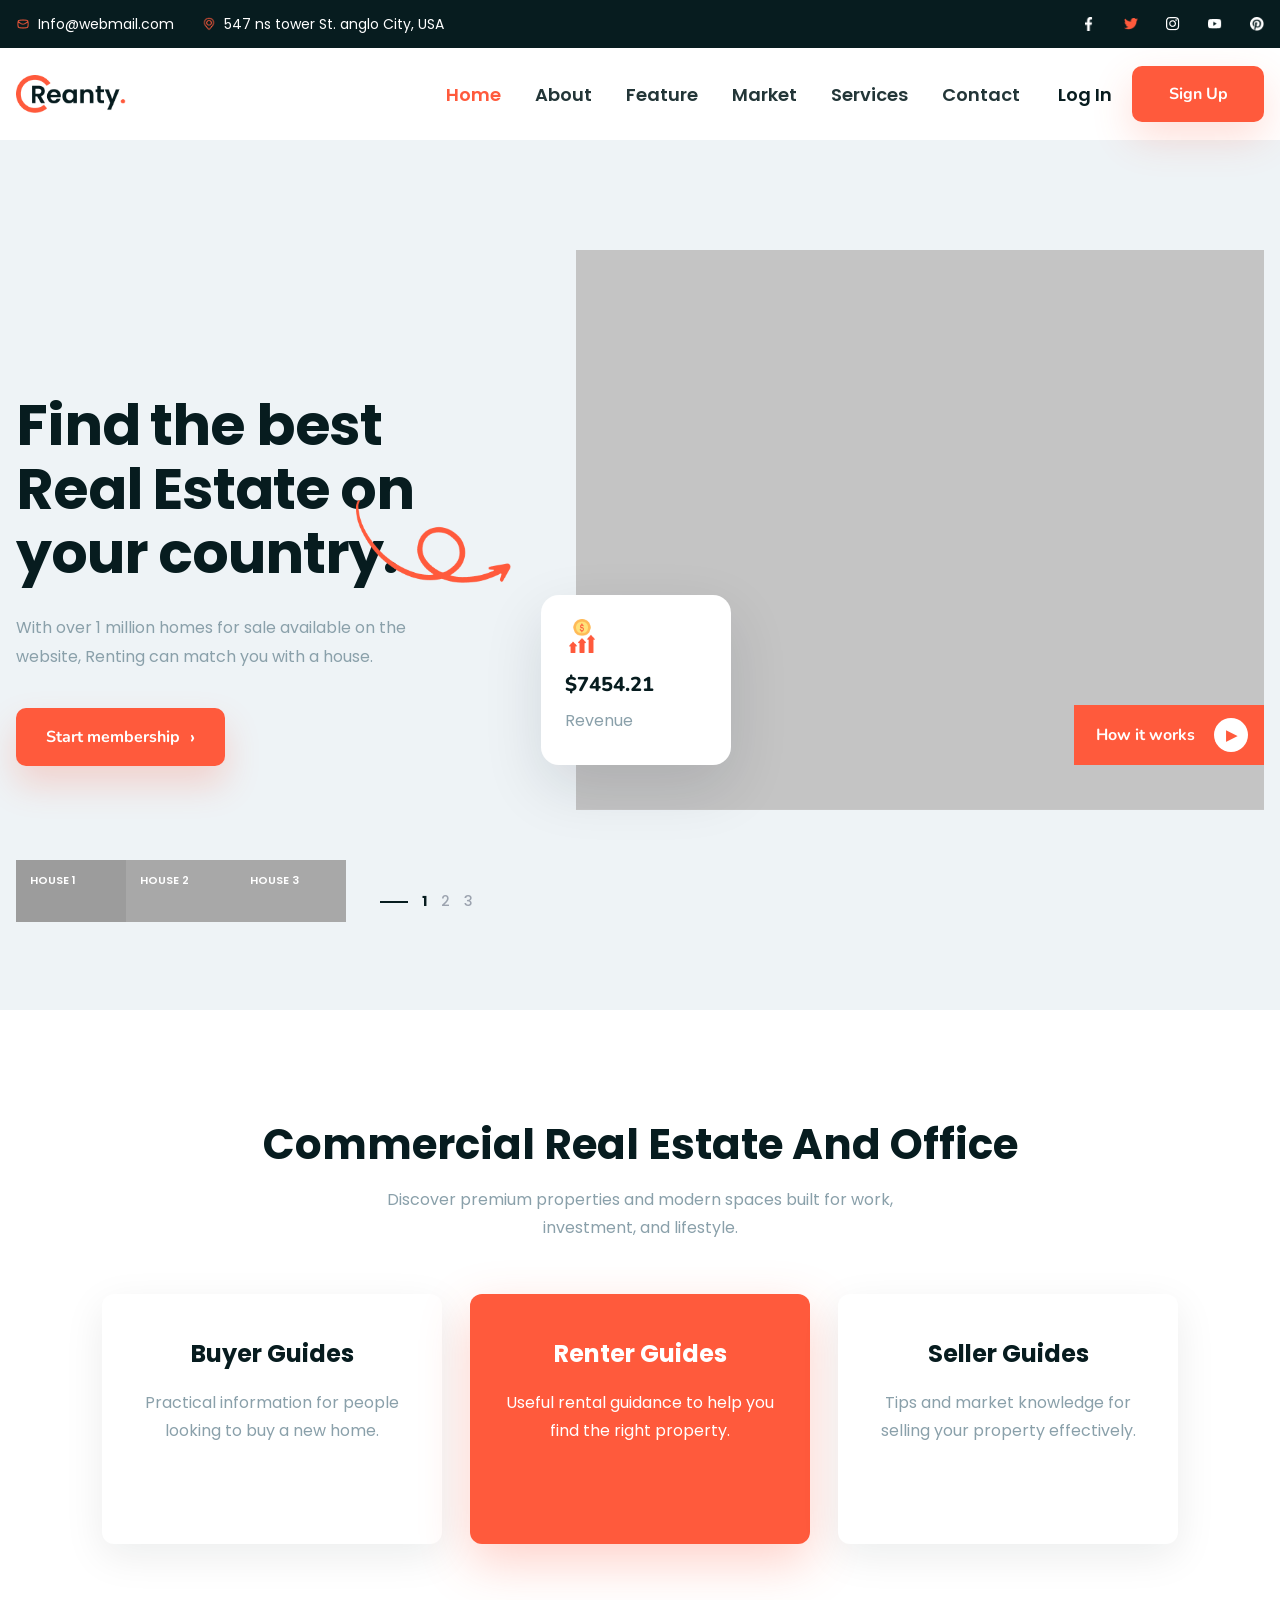
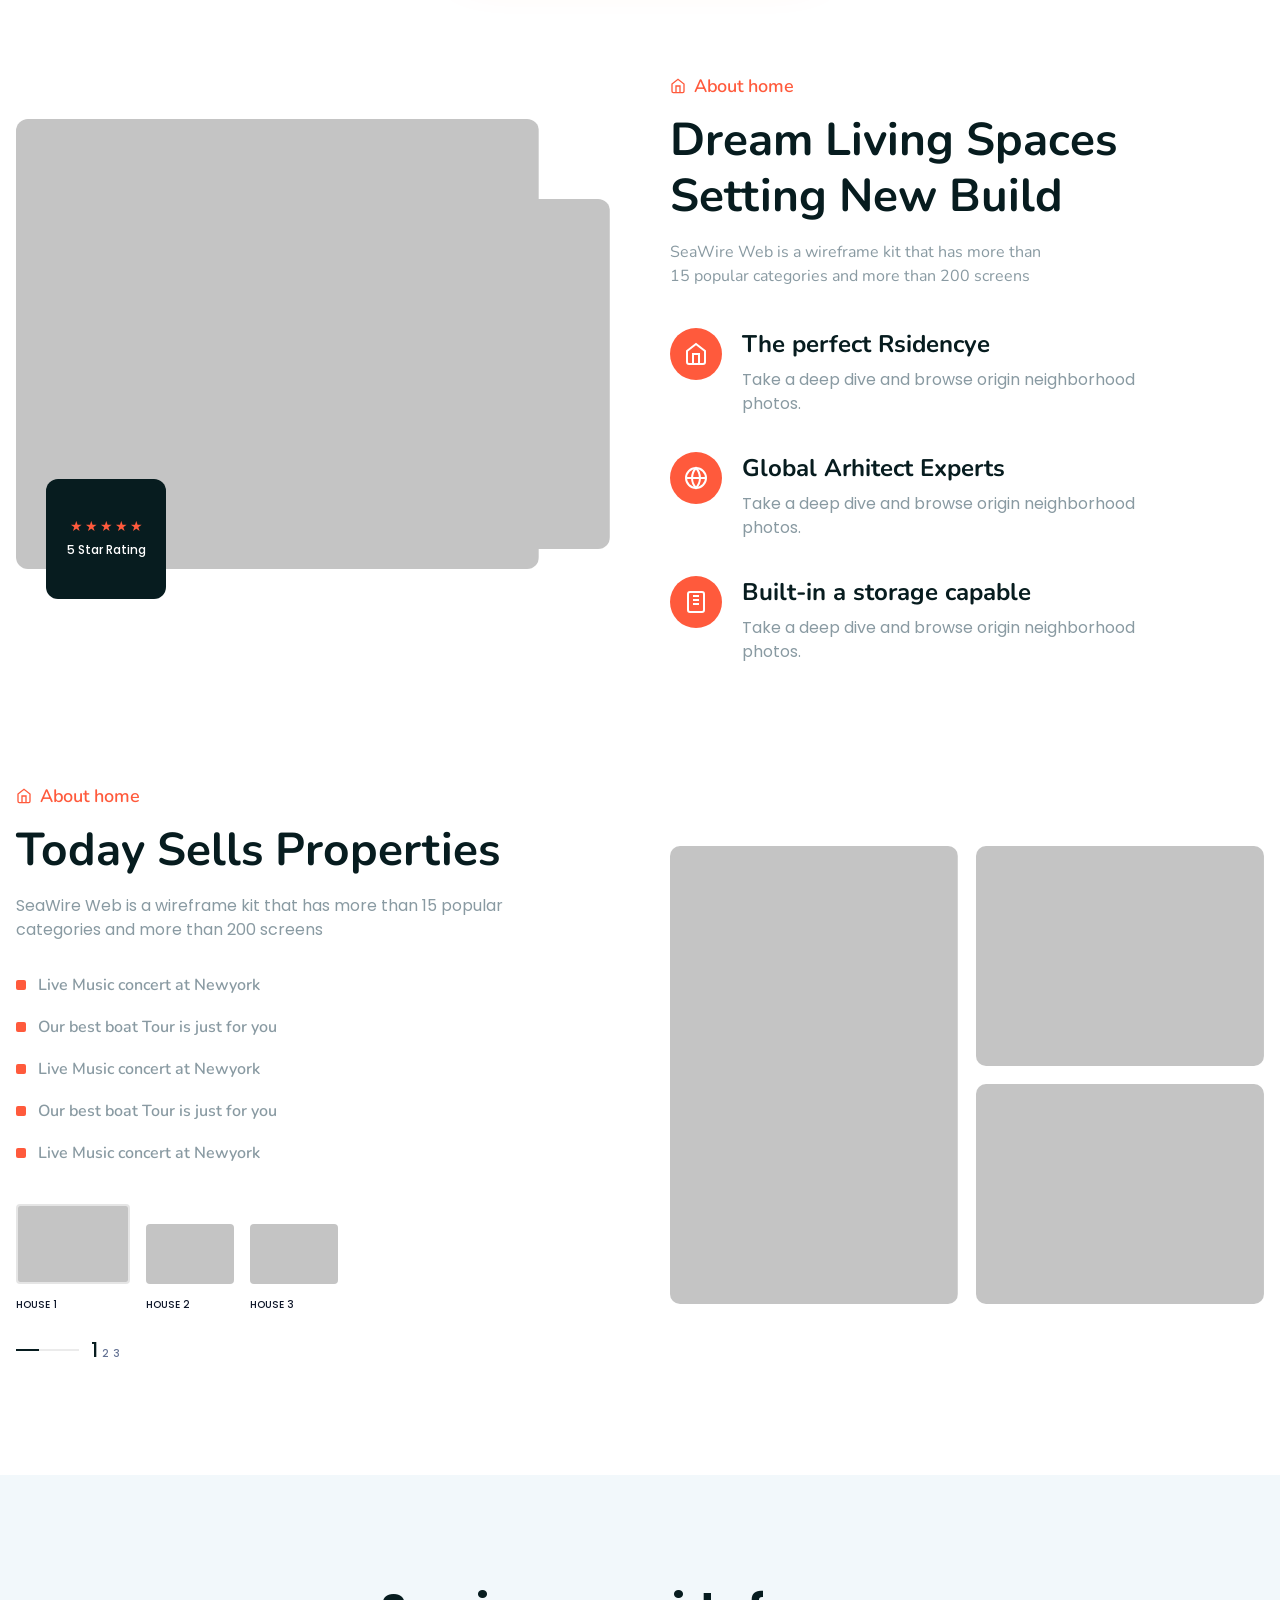
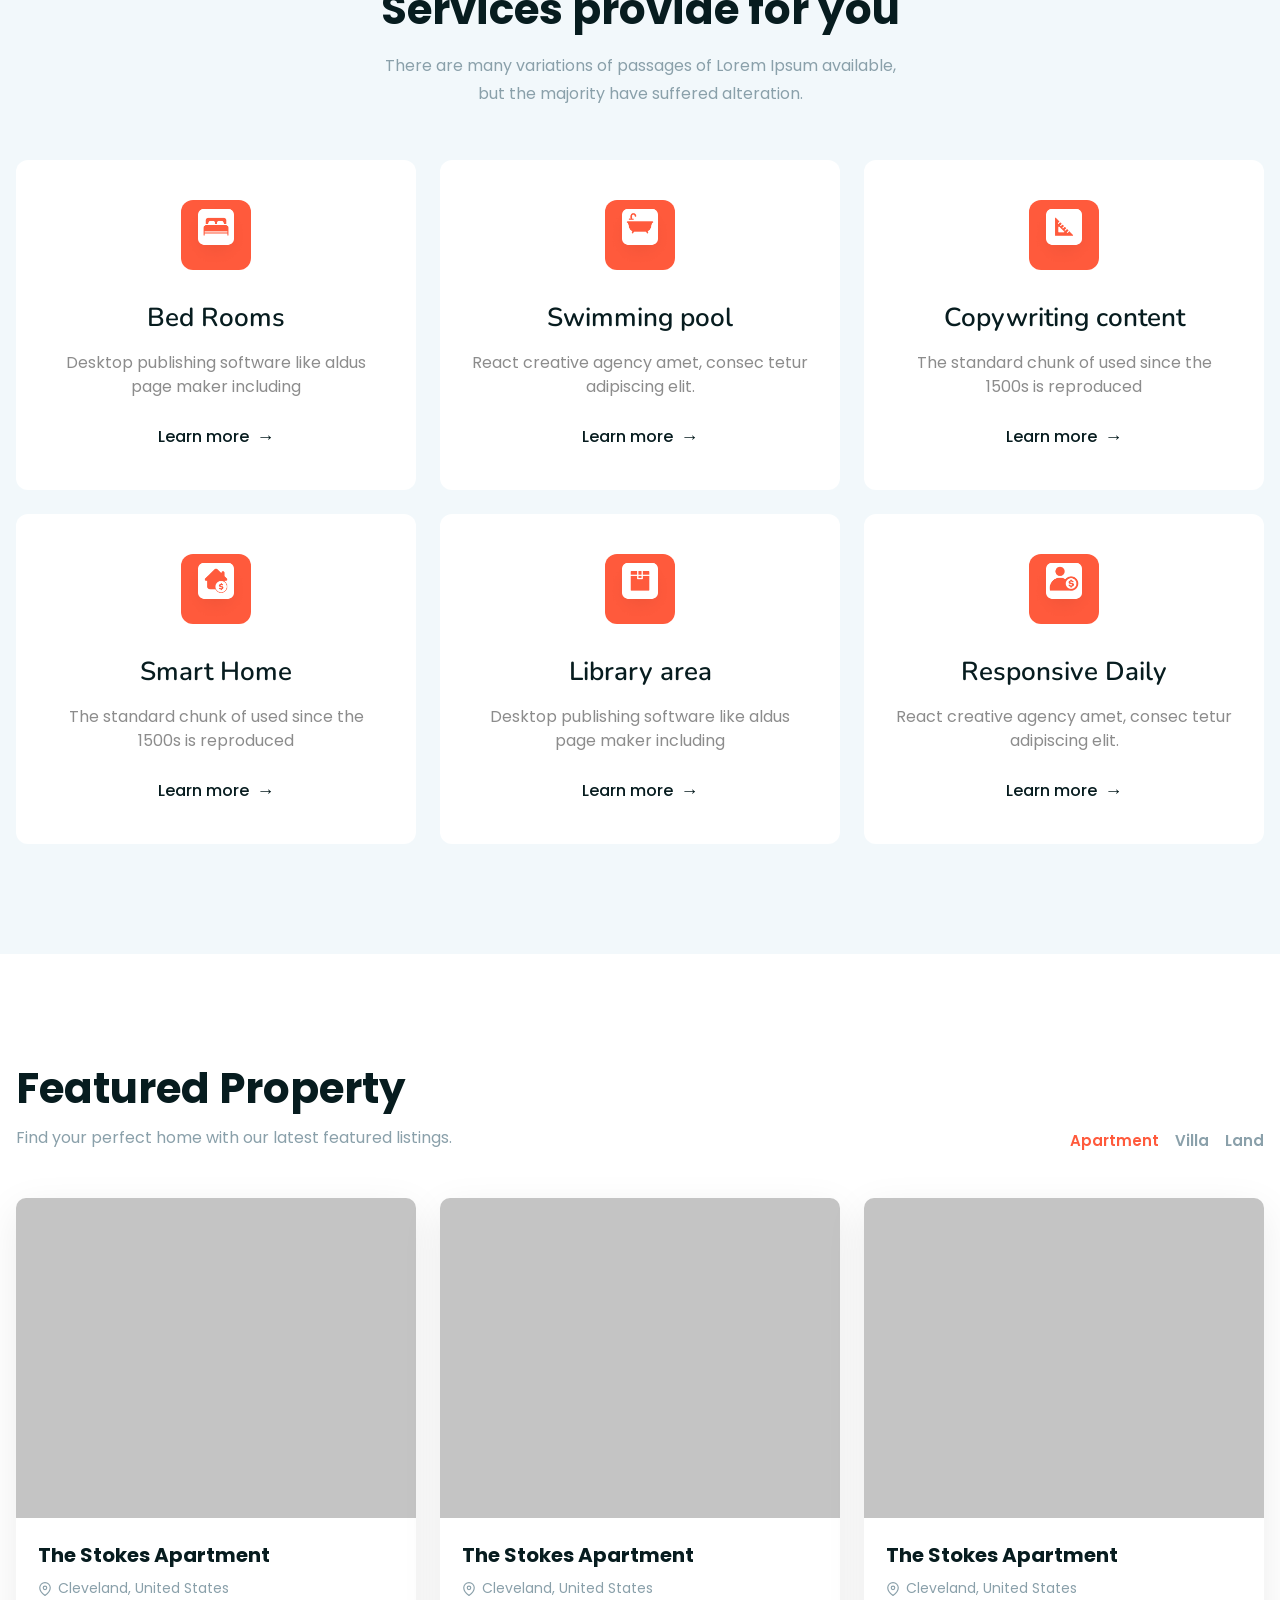
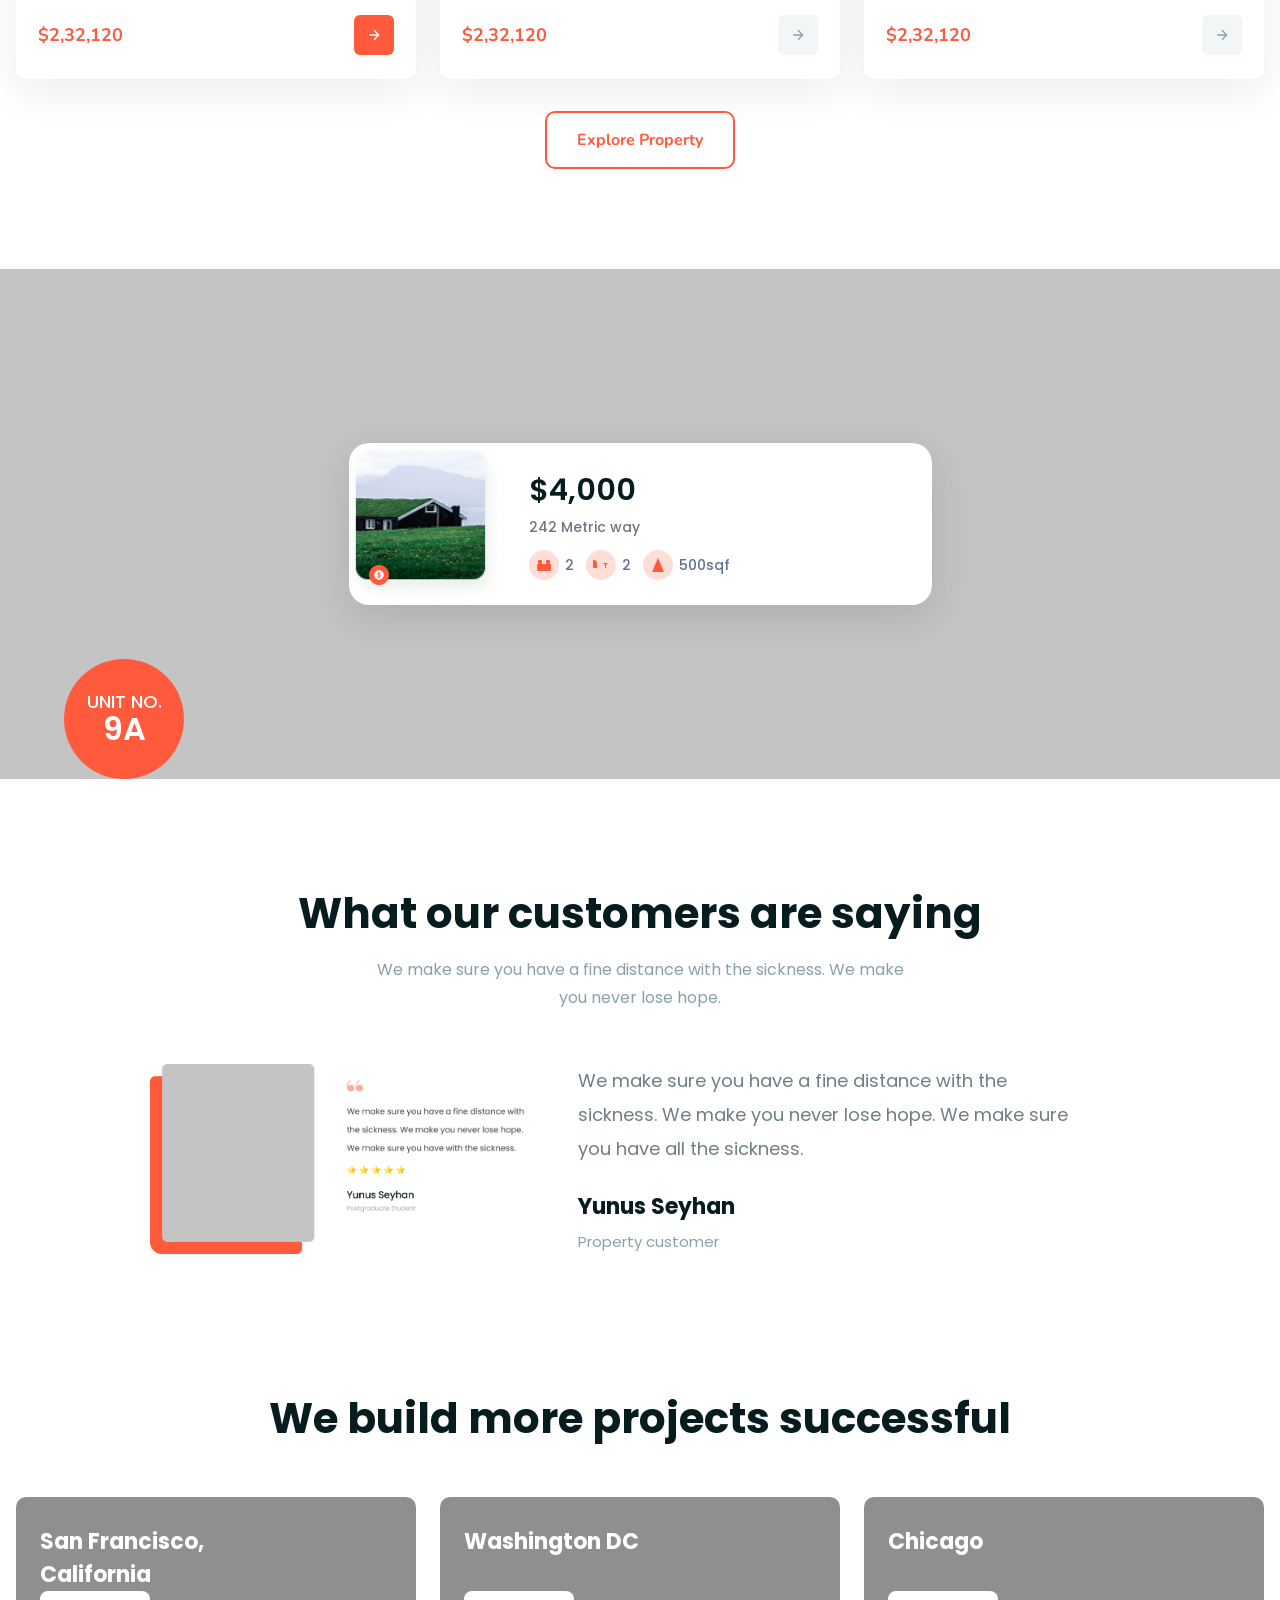
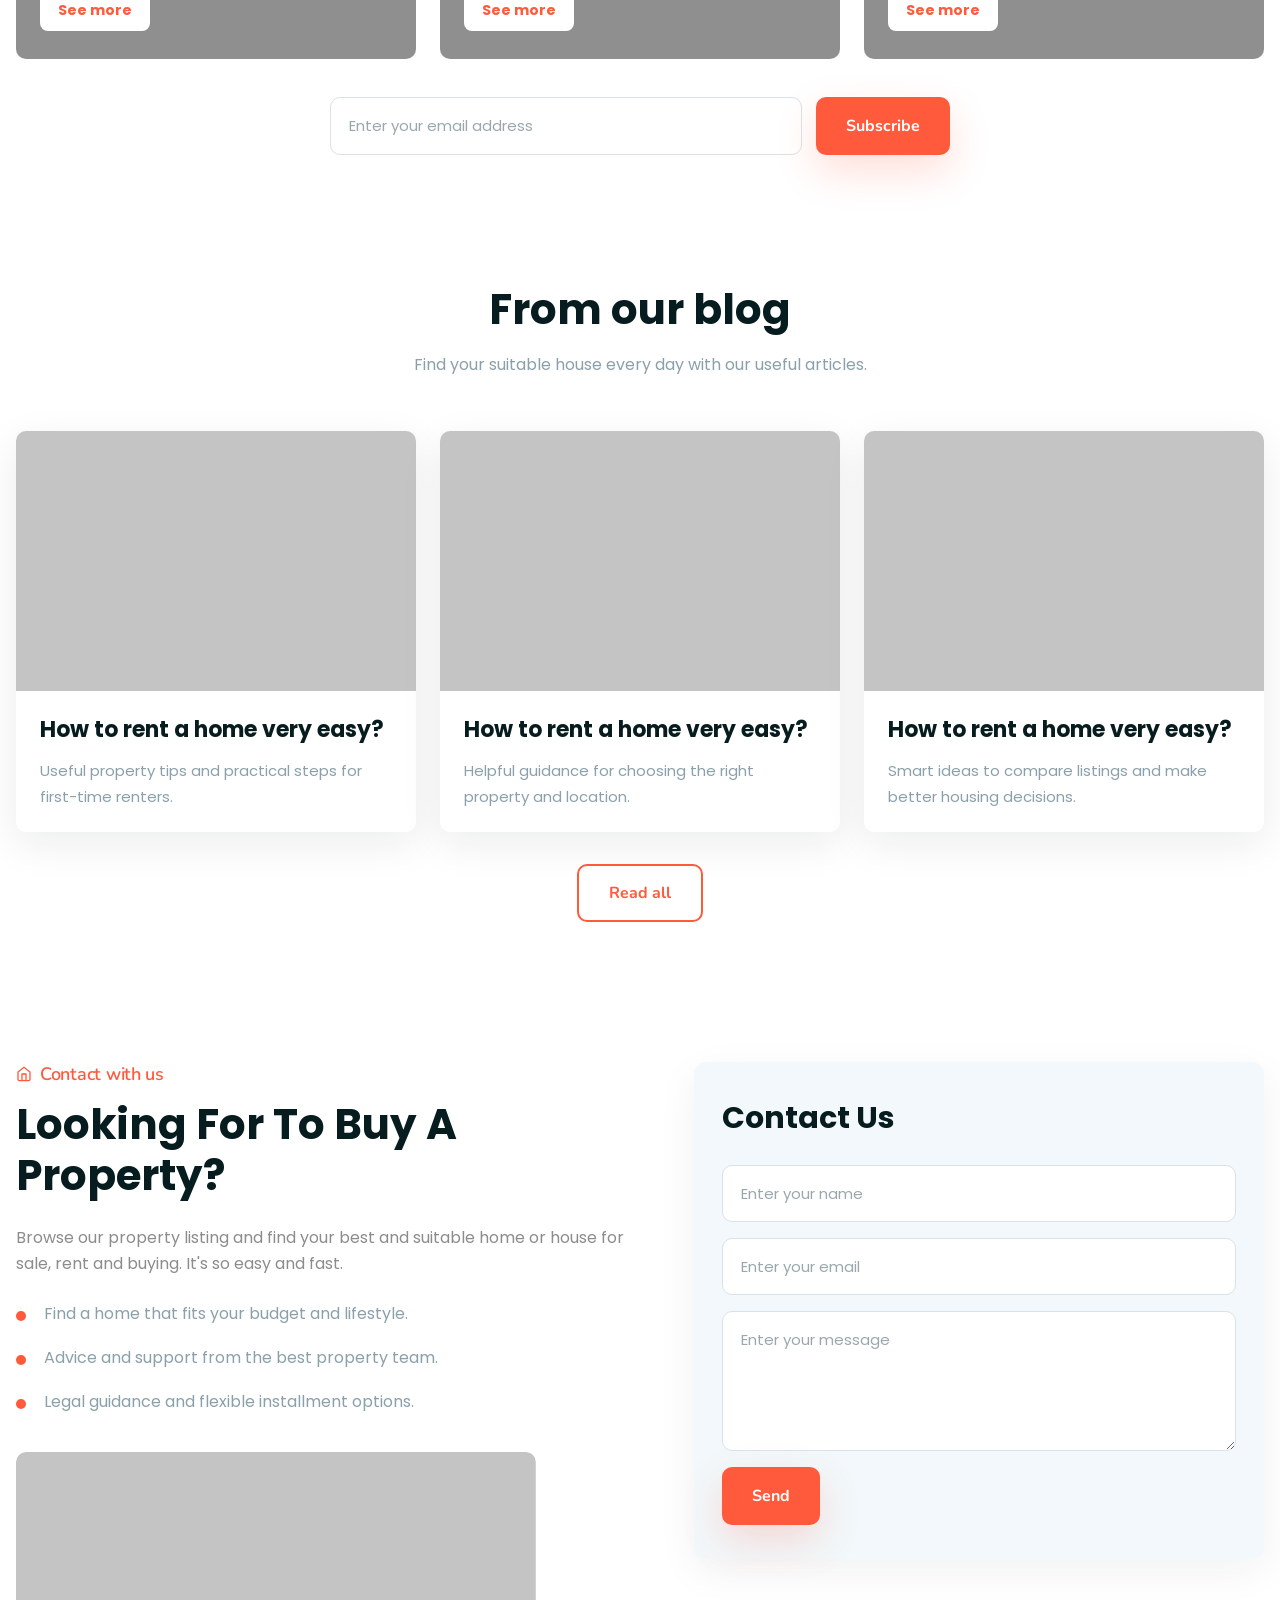
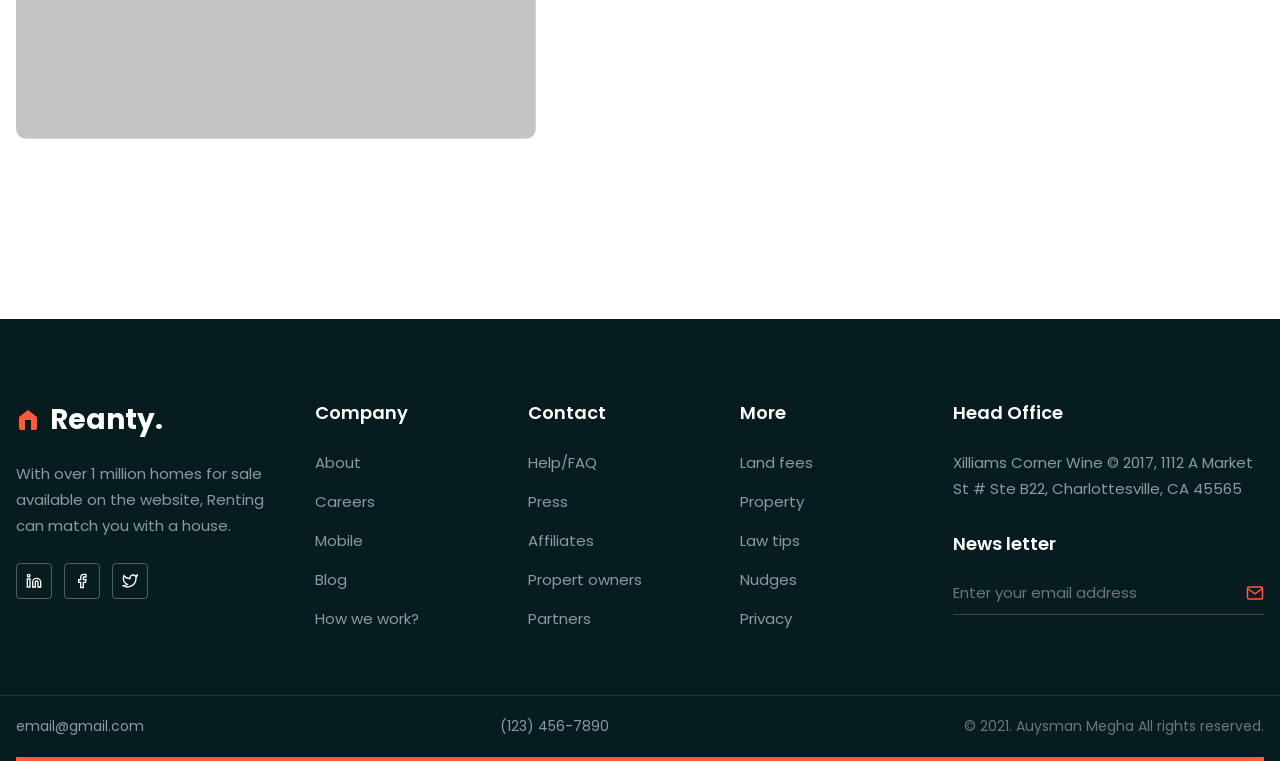
<file: index.html>
<!DOCTYPE html>
<html lang="en">
<head>
  <meta charset="UTF-8" />
  <meta name="viewport" content="width=device-width, initial-scale=1.0" />
  <title>Reanty - Real Estate Agency</title>
  <link rel="stylesheet" href="../css/style.css" />
  <link rel="stylesheet" href="../css/responsive.css" />
</head>
<body>

<header class="header">
  <div class="topbar">
    <div class="container topbar-inner">
      <div class="topbar-left">
        <span class="topbar-item">
          <img src="../assets/images/email-icon.png" alt="Email" />
          Info@webmail.com
        </span>
        <span class="topbar-item">
          <img src="../assets/images/location-icon.png" alt="Location" />
          547 ns tower St. anglo City, USA
        </span>
      </div>
      <div class="topbar-right">
        <a href="#"><img src="../assets/images/fb.png" alt="Facebook" /></a>
        <a href="#"><img src="../assets/images/twitter.png" alt="Twitter" /></a>
        <a href="#"><img src="../assets/images/ig.png" alt="Instagram" /></a>
        <a href="#"><img src="../assets/images/ytb.png" alt="YouTube" /></a>
        <a href="#"><img src="../assets/images/pinterest.png" alt="Pinterest" /></a>
      </div>
    </div>
  </div>

  <div class="navbar">
    <div class="container navbar-inner">
      <a href="#" class="logo">
        <img src="../assets/images/logo.png" alt="Reanty" />
      </a>
      <nav class="nav-menu">
        <a href="#" class="active">Home</a>
        <a href="#">About</a>
        <a href="#">Feature</a>
        <a href="#">Market</a>
        <a href="#">Services</a>
        <a href="#">Contact</a>
      </nav>
      <div class="nav-actions">
        <a href="#" class="login-link">Log In</a>
        <a href="#" class="signup-link">Sign Up</a>
      </div>
      <button class="menu-toggle" aria-label="Toggle menu">
        <span></span><span></span><span></span>
      </button>
    </div>
  </div>
</header>

<section class="hero">
  <div class="container hero-wrapper">
    <div class="hero-content">
      <h1>Find the best Real Estate on your country.</h1>
      <p>With over 1 million homes for sale available on the website, Renting can match you with a house.</p>
      <a href="#" class="btn btn-primary">
        Start membership
        <span class="btn-arrow">&#8250;</span>
      </a>
    </div>

    <div class="hero-visual">
      <div class="hero-main-image">
        <img src="../assets/images/hero/hero-main.png" alt="Hero property" />
      </div>
      <img src="../assets/images/hero/arrow-line.png" alt="" class="hero-arrow" />
      <div class="hero-revenue-card">
        <img src="../assets/images/hero/revenue-icon.png" alt="Revenue" class="revenue-icon" />
        <h4>$7454.21</h4>
        <p>Revenue</p>
      </div>
      <a href="#" class="hero-how-it-works">
        <span>How it works</span>
        <span class="play-circle">&#9654;</span>
      </a>
    </div>

    <div class="hero-house-tabs">
      <div class="house-tab active">HOUSE 1</div>
      <div class="house-tab">HOUSE 2</div>
      <div class="house-tab">HOUSE 3</div>
      <div class="hero-pagination">
        <span class="line"></span>
        <span class="page active">1</span>
        <span class="page">2</span>
        <span class="page">3</span>
      </div>
    </div>
  </div>
</section>

<main>
  <section class="commercial section">
    <div class="container">
      <div class="section-heading center">
        <h2>Commercial Real Estate And Office</h2>
        <p>Discover premium properties and modern spaces built for work, investment, and lifestyle.</p>
      </div>
      <div class="commercial-cards">
        <article class="info-card">
          <h3>Buyer Guides</h3>
          <p>Practical information for people looking to buy a new home.</p>
        </article>
        <article class="info-card active">
          <h3>Renter Guides</h3>
          <p>Useful rental guidance to help you find the right property.</p>
        </article>
        <article class="info-card">
          <h3>Seller Guides</h3>
          <p>Tips and market knowledge for selling your property effectively.</p>
        </article>
      </div>
    </div>
  </section>

  <!-- DREAM LIVING SPACES -->
  <section class="dream section">
    <div class="container two-col">
      <div class="dream-images">
        <div class="dream-img-lg">
          <img src="../assets/images/about/dream-space.png" alt="Dream living space" />
        </div>
        <div class="dream-img-sm">
          <img src="../assets/images/about/about-1.png" alt="Dream living space" />
        </div>
        <div class="rating-badge">
          <div class="rating-stars">
            <span class="star">&#9733;</span>
            <span class="star">&#9733;</span>
            <span class="star">&#9733;</span>
            <span class="star">&#9733;</span>
            <span class="star">&#9733;</span>
          </div>
          <span class="rating-text">5 Star Rating</span>
        </div>
      </div>
      <div class="dream-content">
        <div class="eyebrow">
          <svg width="16" height="16" viewBox="0 0 24 24" fill="none" stroke="#ff5a3c" stroke-width="2"><path d="M3 9l9-7 9 7v11a2 2 0 01-2 2H5a2 2 0 01-2-2z"/><polyline points="9 22 9 12 15 12 15 22"/></svg>
          <span>About home</span>
        </div>
        <h2>Dream Living Spaces Setting New Build</h2>
        <p class="dream-desc">SeaWire Web is a wireframe kit that has more than 15 popular categories and more than 200 screens</p>
        <div class="feature-list">
          <div class="feature-item">
            <div class="feature-icon">
              <svg width="24" height="24" viewBox="0 0 24 24" fill="none" stroke="#fff" stroke-width="2"><path d="M3 9l9-7 9 7v11a2 2 0 01-2 2H5a2 2 0 01-2-2z"/><polyline points="9 22 9 12 15 12 15 22"/></svg>
            </div>
            <div>
              <h3>The perfect Rsidencye</h3>
              <p>Take a deep dive and browse origin neighborhood photos.</p>
            </div>
          </div>
          <div class="feature-item">
            <div class="feature-icon">
              <svg width="24" height="24" viewBox="0 0 24 24" fill="none" stroke="#fff" stroke-width="2"><circle cx="12" cy="12" r="10"/><line x1="2" y1="12" x2="22" y2="12"/><path d="M12 2a15.3 15.3 0 014 10 15.3 15.3 0 01-4 10 15.3 15.3 0 01-4-10 15.3 15.3 0 014-10z"/></svg>
            </div>
            <div>
              <h3>Global Arhitect Experts</h3>
              <p>Take a deep dive and browse origin neighborhood photos.</p>
            </div>
          </div>
          <div class="feature-item">
            <div class="feature-icon">
              <svg width="24" height="24" viewBox="0 0 24 24" fill="none" stroke="#fff" stroke-width="2"><rect x="4" y="2" width="16" height="20" rx="2"/><line x1="9" y1="6" x2="15" y2="6"/><line x1="9" y1="10" x2="15" y2="10"/><line x1="9" y1="14" x2="15" y2="14"/></svg>
            </div>
            <div>
              <h3>Built-in a storage capable</h3>
              <p>Take a deep dive and browse origin neighborhood photos.</p>
            </div>
          </div>
        </div>
      </div>
    </div>
  </section>

  <!-- TODAY SELLS PROPERTIES -->
  <section class="about section">
    <div class="container two-col">
      <div class="about-content">
        <div class="eyebrow">
          <svg width="16" height="16" viewBox="0 0 24 24" fill="none" stroke="#ff5a3c" stroke-width="2"><path d="M3 9l9-7 9 7v11a2 2 0 01-2 2H5a2 2 0 01-2-2z"/><polyline points="9 22 9 12 15 12 15 22"/></svg>
          <span>About home</span>
        </div>
        <h2>Today Sells Properties</h2>
        <p class="about-desc">SeaWire Web is a wireframe kit that has more than 15 popular categories and more than 200 screens</p>
        <ul class="prop-list">
          <li>Live Music concert at Newyork</li>
          <li>Our best boat Tour is just for you</li>
          <li>Live Music concert at Newyork</li>
          <li>Our best boat Tour is just for you</li>
          <li>Live Music concert at Newyork</li>
        </ul>
        <div class="house-slider">
          <div class="house-cards">
            <div class="house-card active">
              <div class="house-card-img">
                <img src="../assets/images/hero/house1.png" alt="House 1" />
              </div>
              <span>HOUSE 1</span>
            </div>
            <div class="house-card">
              <div class="house-card-img">
                <img src="../assets/images/hero/house2.png" alt="House 2" />
              </div>
              <span>HOUSE 2</span>
            </div>
            <div class="house-card">
              <div class="house-card-img">
                <img src="../assets/images/hero/house2.png" alt="House 3" />
              </div>
              <span>HOUSE 3</span>
            </div>
          </div>
          <div class="slider-pagination">
            <div class="progress-bar">
              <div class="progress-fill"></div>
            </div>
            <div class="page-numbers">
              <span class="current">1</span>
              <span class="other">2</span>
              <span class="other">3</span>
            </div>
          </div>
        </div>
      </div>
      <div class="about-gallery">
        <img src="../assets/images/about/about-1.png" alt="Property" />
        <img src="../assets/images/about/about-2.png" alt="Property" />
        <img src="../assets/images/about/about-3.png" alt="Property" />
      </div>
    </div>
  </section>

  <!-- SERVICES -->
  <section class="services section section-light">
    <div class="container">
      <div class="section-heading center">
        <h2>Services provide for you</h2>
        <p>There are many variations of passages of Lorem Ipsum available, but the majority have suffered alteration.</p>
      </div>
      <div class="services-grid">
        <article class="service-card">
          <div class="service-icon">
            <img src="../assets/images/services/icon-06.png" alt="Bed Rooms" />
          </div>
          <h3>Bed Rooms</h3>
          <p>Desktop publishing software like aldus page maker including</p>
          <a href="#" class="service-link">Learn more <span>&#8594;</span></a>
        </article>
        <article class="service-card">
          <div class="service-icon">
            <img src="../assets/images/services/icon-05.png" alt="Swimming pool" />
          </div>
          <h3>Swimming pool</h3>
          <p>React creative agency amet, consec tetur adipiscing elit.</p>
          <a href="#" class="service-link">Learn more <span>&#8594;</span></a>
        </article>
        <article class="service-card">
          <div class="service-icon">
            <img src="../assets/images/services/icon-04.png" alt="Copywriting content" />
          </div>
          <h3>Copywriting content</h3>
          <p>The standard chunk of used since the 1500s is reproduced</p>
          <a href="#" class="service-link">Learn more <span>&#8594;</span></a>
        </article>
        <article class="service-card">
          <div class="service-icon">
            <img src="../assets/images/services/icon-03.png" alt="Smart Home" />
          </div>
          <h3>Smart Home</h3>
          <p>The standard chunk of used since the 1500s is reproduced</p>
          <a href="#" class="service-link">Learn more <span>&#8594;</span></a>
        </article>
        <article class="service-card">
          <div class="service-icon">
            <img src="../assets/images/services/icon-02.png" alt="Library area" />
          </div>
          <h3>Library area</h3>
          <p>Desktop publishing software like aldus page maker including</p>
          <a href="#" class="service-link">Learn more <span>&#8594;</span></a>
        </article>
        <article class="service-card">
          <div class="service-icon">
            <img src="../assets/images/services/icon-01.png" alt="Responsive Daily" />
          </div>
          <h3>Responsive Daily</h3>
          <p>React creative agency amet, consec tetur adipiscing elit.</p>
          <a href="#" class="service-link">Learn more <span>&#8594;</span></a>
        </article>
      </div>
    </div>
  </section>

  <!-- FEATURED PROPERTY -->
  <section class="featured section">
    <div class="container">
      <div class="featured-top">
        <div>
          <h2>Featured Property</h2>
          <p>Find your perfect home with our latest featured listings.</p>
        </div>
        <div class="featured-tabs">
          <button class="tab active">Apartment</button>
          <button class="tab">Villa</button>
          <button class="tab">Land</button>
        </div>
      </div>
      <div class="property-grid">
        <article class="property-card active">
          <div class="property-img">
            <img src="../assets/images/properties/property-1.png" alt="Property 1" />
          </div>
          <div class="property-body">
            <h3>The Stokes Apartment</h3>
            <div class="property-location">
              <svg width="14" height="14" viewBox="0 0 24 24" fill="none" stroke="#8aa0aa" stroke-width="2"><path d="M21 10c0 7-9 13-9 13s-9-6-9-13a9 9 0 0118 0z"/><circle cx="12" cy="10" r="3"/></svg>
              <span>Cleveland, United States</span>
            </div>
            <div class="property-footer">
              <span class="property-price">$2,32,120</span>
              <span class="property-arrow active">
                <svg width="16" height="16" viewBox="0 0 24 24" fill="none" stroke="#fff" stroke-width="2"><line x1="5" y1="12" x2="19" y2="12"/><polyline points="12 5 19 12 12 19"/></svg>
              </span>
            </div>
          </div>
        </article>
        <article class="property-card">
          <div class="property-img">
            <img src="../assets/images/properties/property-2.png" alt="Property 2" />
          </div>
          <div class="property-body">
            <h3>The Stokes Apartment</h3>
            <div class="property-location">
              <svg width="14" height="14" viewBox="0 0 24 24" fill="none" stroke="#8aa0aa" stroke-width="2"><path d="M21 10c0 7-9 13-9 13s-9-6-9-13a9 9 0 0118 0z"/><circle cx="12" cy="10" r="3"/></svg>
              <span>Cleveland, United States</span>
            </div>
            <div class="property-footer">
              <span class="property-price">$2,32,120</span>
              <span class="property-arrow">
                <svg width="16" height="16" viewBox="0 0 24 24" fill="none" stroke="#8aa0aa" stroke-width="2"><line x1="5" y1="12" x2="19" y2="12"/><polyline points="12 5 19 12 12 19"/></svg>
              </span>
            </div>
          </div>
        </article>
        <article class="property-card">
          <div class="property-img">
            <img src="../assets/images/properties/property-3.png" alt="Property 3" />
          </div>
          <div class="property-body">
            <h3>The Stokes Apartment</h3>
            <div class="property-location">
              <svg width="14" height="14" viewBox="0 0 24 24" fill="none" stroke="#8aa0aa" stroke-width="2"><path d="M21 10c0 7-9 13-9 13s-9-6-9-13a9 9 0 0118 0z"/><circle cx="12" cy="10" r="3"/></svg>
              <span>Cleveland, United States</span>
            </div>
            <div class="property-footer">
              <span class="property-price">$2,32,120</span>
              <span class="property-arrow">
                <svg width="16" height="16" viewBox="0 0 24 24" fill="none" stroke="#8aa0aa" stroke-width="2"><line x1="5" y1="12" x2="19" y2="12"/><polyline points="12 5 19 12 12 19"/></svg>
              </span>
            </div>
          </div>
        </article>
      </div>
      <div class="center mt-32">
        <a href="#" class="btn btn-outline">Explore Property</a>
      </div>
    </div>
  </section>

  <!-- UNIT BANNER -->
  <section class="unit-banner">
    <div class="container unit-banner-inner">
      <div class="unit-badge">
        <span>UNIT NO.</span>
        <strong>9A</strong>
      </div>
      <div class="unit-card">
        <div class="unit-card-img">
          <img src="../assets/images/unit-house.png" alt="Unit" />
          <div class="img-badge">
            <img src="../assets/images/coin-badge.png" alt="$" />
          </div>
        </div>
        <div class="unit-card-info">
          <span class="unit-price">$4,000</span>
          <span class="unit-address">242 Metric way</span>
          <div class="unit-amenities">
            <span class="amenity">
              <span class="amenity-icon">
                <svg width="14" height="11" viewBox="0 0 14 11" fill="#ff5a3c"><rect x="0" y="4" width="14" height="7" rx="1"/><rect x="1" y="0" width="4" height="4" rx="1"/><rect x="9" y="0" width="4" height="4" rx="1"/></svg>
              </span>
              2
            </span>
            <span class="amenity">
              <span class="amenity-icon">
                <svg width="16" height="12" viewBox="0 0 16 12" fill="#ff5a3c"><path d="M13 4c-1.66 0-3 1.34-3 3v2H1V4c0-1.66-1.34-3-3-3S-5 2.34-5 4v5h14V7c0-1.66-1.34-3-3-3z" transform="translate(3 0)"/></svg>
              </span>
              2
            </span>
            <span class="amenity">
              <span class="amenity-icon">
                <svg width="12" height="14" viewBox="0 0 12 14" fill="#ff5a3c"><path d="M0 14L6 0l6 14H0z"/></svg>
              </span>
              500sqf
            </span>
          </div>
        </div>
      </div>
    </div>
  </section>

  <!-- TESTIMONIAL -->
  <section class="testimonial section">
    <div class="container">
      <div class="section-heading center">
        <h2>What our customers are saying</h2>
        <p>We make sure you have a fine distance with the sickness. We make you never lose hope.</p>
      </div>
      <div class="testimonial-wrapper">
        <div class="testimonial-image">
          <img src="../assets/images/testimonial/person.png" alt="Customer" />
        </div>
        <div class="testimonial-content">
          <p class="quote">We make sure you have a fine distance with the sickness. We make you never lose hope. We make sure you have all the sickness.</p>
          <h3>Yunus Seyhan</h3>
          <span>Property customer</span>
        </div>
      </div>
    </div>
  </section>

  <!-- RENTING / PROJECTS -->
  <section class="renting section">
    <div class="container">
      <div class="section-heading center">
        <h2>We build more projects successful</h2>
      </div>
      <div class="city-cards">
        <article class="city-card"><h3>San Francisco, California</h3><a href="#">See more</a></article>
        <article class="city-card"><h3>Washington DC</h3><a href="#">See more</a></article>
        <article class="city-card"><h3>Chicago</h3><a href="#">See more</a></article>
      </div>
      <form class="subscribe-form">
        <input type="email" placeholder="Enter your email address" />
        <button type="submit" class="btn btn-primary">Subscribe</button>
      </form>
    </div>
  </section>

  <!-- BLOG -->
  <section class="blog section">
    <div class="container">
      <div class="section-heading center">
        <h2>From our blog</h2>
        <p>Find your suitable house every day with our useful articles.</p>
      </div>
      <div class="blog-grid">
        <article class="blog-card">
          <img src="../assets/images/blog/blog-1.png" alt="Blog 1" />
          <div class="blog-body">
            <h3>How to rent a home very easy?</h3>
            <p>Useful property tips and practical steps for first-time renters.</p>
          </div>
        </article>
        <article class="blog-card">
          <img src="../assets/images/blog/blog-2.png" alt="Blog 2" />
          <div class="blog-body">
            <h3>How to rent a home very easy?</h3>
            <p>Helpful guidance for choosing the right property and location.</p>
          </div>
        </article>
        <article class="blog-card">
          <img src="../assets/images/blog/blog-3.png" alt="Blog 3" />
          <div class="blog-body">
            <h3>How to rent a home very easy?</h3>
            <p>Smart ideas to compare listings and make better housing decisions.</p>
          </div>
        </article>
      </div>
      <div class="center mt-32">
        <a href="#" class="btn btn-outline">Read all</a>
      </div>
    </div>
  </section>

  <!-- CONTACT -->
  <section class="contact section">
    <div class="container contact-wrapper">
      <div class="contact-info">
        <span class="eyebrow">
          <svg width="16" height="16" viewBox="0 0 24 24" fill="none" stroke="#ff5a3c" stroke-width="2"><path d="M3 9l9-7 9 7v11a2 2 0 01-2 2H5a2 2 0 01-2-2z"/><polyline points="9 22 9 12 15 12 15 22"/></svg>
          Contact with us
        </span>
        <h2>Looking For To Buy A Property?</h2>
        <p class="contact-desc">Browse our property listing and find your best and suitable home or house for sale, rent and buying. It's so easy and fast.</p>
        <ul class="check-list">
          <li>Find a home that fits your budget and lifestyle.</li>
          <li>Advice and support from the best property team.</li>
          <li>Legal guidance and flexible installment options.</li>
        </ul>
        <div class="contact-image">
          <img src="../assets/images/contact/contact-house.png" alt="Contact property" />
        </div>
      </div>
      <div class="contact-form-box">
        <h3>Contact Us</h3>
        <form class="contact-form">
          <input type="text" placeholder="Enter your name" />
          <input type="email" placeholder="Enter your email" />
          <textarea placeholder="Enter your message"></textarea>
          <button type="submit" class="btn btn-primary">Send</button>
        </form>
      </div>
    </div>
  </section>
</main>

<!-- FOOTER -->
<footer class="footer">
  <div class="container footer-inner">
    <div class="footer-brand">
      <div class="footer-logo">
        <svg width="24" height="24" viewBox="0 0 24 24" fill="#ff5a3c"><path d="M3 9l9-7 9 7v11a2 2 0 01-2 2H5a2 2 0 01-2-2z"/><polyline points="9 22 9 12 15 12 15 22" fill="#071c1f"/></svg>
        <h3>Reanty.</h3>
      </div>
      <p>With over 1 million homes for sale available on the website, Renting can match you with a house.</p>
      <div class="footer-social">
        <a href="#" class="social-icon-box"><svg width="16" height="16" viewBox="0 0 24 24" fill="none" stroke="#fff" stroke-width="2"><path d="M16 8a6 6 0 016 6v7h-4v-7a2 2 0 00-2-2 2 2 0 00-2 2v7h-4v-7a6 6 0 016-6z"/><rect x="2" y="9" width="4" height="12"/><circle cx="4" cy="4" r="2"/></svg></a>
        <a href="#" class="social-icon-box"><svg width="16" height="16" viewBox="0 0 24 24" fill="none" stroke="#fff" stroke-width="2"><path d="M18 2h-3a5 5 0 00-5 5v3H7v4h3v8h4v-8h3l1-4h-4V7a1 1 0 011-1h3z"/></svg></a>
        <a href="#" class="social-icon-box"><svg width="16" height="16" viewBox="0 0 24 24" fill="none" stroke="#fff" stroke-width="2"><path d="M23 3a10.9 10.9 0 01-3.14 1.53 4.48 4.48 0 00-7.86 3v1A10.66 10.66 0 013 4s-4 9 5 13a11.64 11.64 0 01-7 2c9 5 20 0 20-11.5a4.5 4.5 0 00-.08-.83A7.72 7.72 0 0023 3z"/></svg></a>
      </div>
    </div>

    <div class="footer-links">
      <h4>Company</h4>
      <ul>
        <li><a href="#">About</a></li>
        <li><a href="#">Careers</a></li>
        <li><a href="#">Mobile</a></li>
        <li><a href="#">Blog</a></li>
        <li><a href="#">How we work?</a></li>
      </ul>
    </div>

    <div class="footer-links">
      <h4>Contact</h4>
      <ul>
        <li><a href="#">Help/FAQ</a></li>
        <li><a href="#">Press</a></li>
        <li><a href="#">Affiliates</a></li>
        <li><a href="#">Propert owners</a></li>
        <li><a href="#">Partners</a></li>
      </ul>
    </div>

    <div class="footer-links">
      <h4>More</h4>
      <ul>
        <li><a href="#">Land fees</a></li>
        <li><a href="#">Property</a></li>
        <li><a href="#">Law tips</a></li>
        <li><a href="#">Nudges</a></li>
        <li><a href="#">Privacy</a></li>
      </ul>
    </div>

    <div class="footer-contact">
      <h4>Head Office</h4>
      <p class="footer-address">Xilliams Corner Wine &copy; 2017, 1112 A Market St # Ste B22, Charlottesville, CA 45565</p>
      <h4>News letter</h4>
      <div class="newsletter-input">
        <input type="email" placeholder="Enter your email address" />
        <button type="button">
          <svg width="18" height="18" viewBox="0 0 24 24" fill="none" stroke="#ff5a3c" stroke-width="2"><path d="M4 4h16c1.1 0 2 .9 2 2v12c0 1.1-.9 2-2 2H4c-1.1 0-2-.9-2-2V6c0-1.1.9-2 2-2z"/><polyline points="22,6 12,13 2,6"/></svg>
        </button>
      </div>
    </div>
  </div>

  <div class="footer-bottom">
    <div class="container footer-bottom-inner">
      <span>email@gmail.com</span>
      <span>(123) 456-7890</span>
      <span>&copy; 2021. Auysman Megha All rights reserved.</span>
    </div>
  </div>
</footer>

<script>
document.querySelector('.menu-toggle')?.addEventListener('click', function() {
  document.querySelector('.nav-menu').classList.toggle('open')
  document.querySelector('.nav-actions').classList.toggle('open')
  this.classList.toggle('active')
})
</script>
</body>
</html>
</file>
<file: css/style.css>
@import url('https://fonts.googleapis.com/css2?family=Nunito:wght@400;600;700;800&family=Poppins:wght@400;500;600;700;800&display=swap');

* {
  margin: 0;
  padding: 0;
  box-sizing: border-box;
}

html { scroll-behavior: smooth; }

body {
  background: #ffffff;
  color: #0f172a;
  font-family: 'Poppins', sans-serif;
}

img { max-width: 100%; display: block; }
a { color: inherit; text-decoration: none; }
button, input, textarea { font: inherit; }
ul { list-style: none; }

:root {
  --primary: #ff5a3c;
  --dark: #071c1f;
  --heading: #0b2c3d;
  --text: #5c727d;
  --light-bg: #f2f6f7;
  --white: #ffffff;
}

.container {
  width: min(1320px, calc(100% - 32px));
  margin: 0 auto;
}

.btn {
  display: inline-flex;
  align-items: center;
  justify-content: center;
  gap: 10px;
  min-height: 58px;
  padding: 0 30px;
  border-radius: 10px;
  border: none;
  cursor: pointer;
  font-family: 'Nunito', sans-serif;
  font-size: 16px;
  font-weight: 700;
  line-height: 1;
  transition: 0.25s ease;
}

.btn:hover { transform: translateY(-2px); }

.btn-primary {
  background: var(--primary);
  color: #fff;
  box-shadow: 0 16px 40px rgba(255, 90, 60, 0.2);
}

.btn-outline {
  background: transparent;
  color: var(--primary);
  border: 2px solid var(--primary);
}

.btn-outline:hover {
  background: var(--primary);
  color: #fff;
}

.btn-arrow { font-size: 18px; line-height: 1; }
.center { text-align: center; }
.section-light { background: var(--light-bg); }
.mt-32 { margin-top: 32px; }

/* CHECK LIST */
.check-list {
  display: flex;
  flex-direction: column;
  gap: 16px;
}

.check-list li {
  position: relative;
  padding-left: 28px;
  color: #8aa0aa;
  font-size: 16px;
  line-height: 1.75;
  list-style: none;
}

.check-list li::before {
  content: "";
  position: absolute;
  left: 0;
  top: 11px;
  width: 10px;
  height: 10px;
  border-radius: 50%;
  background: #ff5a3c;
}

/* SECTION BASE */
.section {
  padding-top: 100px;
  padding-bottom: 100px;
}

/* EYEBROW */
.eyebrow {
  display: inline-flex;
  align-items: center;
  gap: 8px;
  margin-bottom: 14px;
  color: var(--primary);
  font-family: 'Nunito', sans-serif;
  font-size: 18px;
  font-weight: 600;
  letter-spacing: -0.015em;
}

.eyebrow svg { flex-shrink: 0; }

/* ========================
   HEADER
======================== */
.header { width: 100%; background: #fff; }

.topbar {
  background: var(--dark);
  color: #fff;
}

.topbar-inner {
  min-height: 48px;
  display: flex;
  align-items: center;
  justify-content: space-between;
  gap: 20px;
}

.topbar-left, .topbar-right {
  display: flex;
  align-items: center;
  gap: 28px;
}

.topbar-item {
  display: inline-flex;
  align-items: center;
  gap: 8px;
  color: #fff;
  font-size: 14px;
  font-weight: 400;
  white-space: nowrap;
}

.topbar-item img { width: 14px; height: 14px; object-fit: contain; }
.topbar-right a { display: inline-flex; align-items: center; justify-content: center; }
.topbar-right img { width: 14px; height: 14px; object-fit: contain; }

.navbar { background: #fff; }

.navbar-inner {
  min-height: 92px;
  display: flex;
  align-items: center;
  justify-content: space-between;
  gap: 28px;
}

.logo { display: inline-flex; align-items: center; flex-shrink: 0; }
.logo img { width: auto; height: 38px; object-fit: contain; }

.nav-menu {
  display: flex;
  align-items: center;
  gap: 34px;
  margin-left: auto;
}

.nav-menu a {
  font-family: 'Poppins', sans-serif;
  font-weight: 600;
  font-size: 18px;
  color: #233638;
  transition: 0.2s ease;
}

.nav-menu a:hover, .nav-menu a.active { color: var(--primary); }

.nav-actions {
  display: flex;
  align-items: center;
  gap: 20px;
  margin-left: 10px;
  flex-shrink: 0;
}

.login-link {
  font-family: 'Poppins', sans-serif;
  font-weight: 600;
  font-size: 18px;
  color: #071c1f;
}

.signup-link {
  display: inline-flex;
  align-items: center;
  justify-content: center;
  min-width: 132px;
  height: 56px;
  padding: 0 24px;
  border-radius: 10px;
  background: var(--primary);
  color: #fff;
  font-family: 'Nunito', sans-serif;
  font-size: 16px;
  font-weight: 700;
  box-shadow: 0 16px 40px rgba(255, 90, 60, 0.2);
  transition: 0.25s ease;
}

.signup-link:hover { transform: translateY(-2px); }

.menu-toggle {
  display: none;
  flex-direction: column;
  gap: 5px;
  background: none;
  border: none;
  cursor: pointer;
  padding: 4px;
  flex-shrink: 0;
}

.menu-toggle span {
  display: block;
  width: 26px;
  height: 3px;
  background: #071c1f;
  border-radius: 2px;
  transition: 0.3s ease;
}

.menu-toggle.active span:nth-child(1) { transform: rotate(45deg) translate(6px, 6px); }
.menu-toggle.active span:nth-child(2) { opacity: 0; }
.menu-toggle.active span:nth-child(3) { transform: rotate(-45deg) translate(6px, -6px); }


/* ========================
   HERO
======================== */
.hero {
  background: #eef3f6;
  padding: 40px 0 70px;
  overflow: hidden;
}

.hero-wrapper {
  position: relative;
  display: grid;
  grid-template-columns: 520px 1fr;
  column-gap: 40px;
  align-items: center;
  min-height: 760px;
}

.hero-arrow {
  position: absolute;
  left: -220px;
  top: 250px;
  width: 155px;
  z-index: 2;
  pointer-events: none;
}

.hero-content {
  position: relative;
  z-index: 2;
  max-width: 520px;
  padding-top: 40px;
}

.hero-content h1 {
  max-width: 500px;
  margin-bottom: 28px;
  color: #071c1f;
  font-family: 'Poppins', sans-serif;
  font-size: 57px;
  font-weight: 700;
  line-height: 1.12;
  letter-spacing: -0.02em;
}

.hero-content p {
  max-width: 430px;
  margin-bottom: 36px;
  color: #8aa0aa;
  font-size: 16px;
  line-height: 1.8;
}

.hero .btn-primary {
  min-width: 170px;
  height: 58px;
  background: #ff5a3c;
  color: #fff;
  box-shadow: 0 18px 35px rgba(255, 90, 60, 0.22);
}

.hero-visual {
  position: relative;
  min-height: 620px;
}

.hero-main-image {
  position: absolute;
  top: 0;
  right: 0;
  width: 740px;
  max-width: 100%;
  height: 560px;
  background: #cfcfcf;
  overflow: hidden;
}

.hero-main-image img { width: 100%; height: 100%; object-fit: cover; }

.hero-revenue-card {
  position: absolute;
  left: -35px;
  bottom: 105px;
  width: 190px;
  min-height: 170px;
  padding: 24px;
  background: #fff;
  border-radius: 18px;
  box-shadow: 0 22px 60px rgba(15, 23, 42, 0.12);
  z-index: 3;
}

.revenue-icon { width: 34px; height: 34px; margin-bottom: 18px; object-fit: contain; }

.hero-revenue-card h4 {
  margin-bottom: 10px;
  color: #071c1f;
  font-family: 'Nunito', sans-serif;
  font-size: 20px;
  font-weight: 800;
}

.hero-revenue-card p { color: #8aa0aa; font-size: 16px; }

.hero-how-it-works {
  position: absolute;
  right: 0;
  bottom: 105px;
  height: 60px;
  min-width: 190px;
  padding: 0 16px 0 22px;
  display: inline-flex;
  align-items: center;
  justify-content: space-between;
  gap: 16px;
  background: #ff5a3c;
  color: #fff;
  z-index: 3;
  font-family: 'Nunito', sans-serif;
  font-size: 16px;
  font-weight: 700;
}

.play-circle {
  width: 34px;
  height: 34px;
  border-radius: 50%;
  background: #fff;
  color: #ff5a3c;
  display: inline-flex;
  align-items: center;
  justify-content: center;
  font-size: 14px;
}

.hero-house-tabs {
  position: absolute;
  left: 0;
  bottom: 18px;
  z-index: 4;
  display: flex;
  align-items: flex-end;
  gap: 26px;
}

.house-tab {
  width: 110px;
  height: 62px;
  background: #a8a8a8;
  color: #fff;
  display: flex;
  align-items: flex-start;
  padding: 12px 14px;
  font-size: 11px;
  font-weight: 600;
}

.house-tab.active { background: #9c9c9c; }

.hero-house-tabs > .house-tab:nth-child(2),
.hero-house-tabs > .house-tab:nth-child(3) { margin-left: -26px; }

.hero-pagination {
  display: flex;
  align-items: center;
  gap: 14px;
  padding-left: 8px;
  padding-bottom: 10px;
}

.hero-pagination .line { width: 28px; height: 2px; background: #071c1f; }
.hero-pagination .page { color: #9ca3af; font-size: 14px; font-weight: 500; }
.hero-pagination .page.active { color: #071c1f; font-weight: 700; }

/* ========================
   SHARED LAYOUT
======================== */
.two-col {
  display: grid;
  grid-template-columns: 1fr 1fr;
  gap: 60px;
  align-items: center;
}

.section-heading { margin-bottom: 52px; }
.section-heading.center { text-align: center; }

.section-heading h2 {
  margin-bottom: 16px;
  color: #071c1f;
  font-size: 42px;
  line-height: 1.2;
  font-weight: 700;
}

.section-heading p {
  color: #8aa0aa;
  font-size: 16px;
  line-height: 1.75;
  max-width: 540px;
  margin-left: auto;
  margin-right: auto;
}

/* ========================
   COMMERCIAL
======================== */
.commercial {
  padding-top: 110px;
  padding-bottom: 90px;
  background: #fff;
}

.commercial-cards { display: flex; justify-content: center; gap: 28px; flex-wrap: wrap; }

.info-card {
  width: 100%;
  max-width: 340px;
  min-height: 250px;
  padding: 42px 28px 34px;
  background: #fff;
  border-radius: 12px;
  box-shadow: 0 12px 40px rgba(7, 28, 31, 0.08);
  text-align: center;
  transition: 0.25s ease;
}

.info-card:hover { transform: translateY(-6px); }

.info-card.active {
  background: #ff5a3c;
  color: #fff;
  box-shadow: 0 18px 50px rgba(255, 90, 60, 0.28);
}

.info-card h3 { margin-bottom: 18px; color: #071c1f; font-size: 24px; font-weight: 700; }
.info-card p { color: #8aa0aa; font-size: 16px; line-height: 1.75; }
.info-card.active h3, .info-card.active p { color: #fff; }

/* ========================
   DREAM LIVING SPACES
======================== */
.dream {
  padding-top: 40px;
  padding-bottom: 110px;
}

.dream-images {
  position: relative;
  min-height: 500px;
}

.dream-img-lg {
  width: 88%;
  height: 450px;
  border-radius: 12px;
  overflow: hidden;
}

.dream-img-lg img { width: 100%; height: 100%; object-fit: cover; }

.dream-img-sm {
  position: absolute;
  width: 45%;
  height: 350px;
  border-radius: 12px;
  overflow: hidden;
  right: 0;
  top: 80px;
}

.dream-img-sm img { width: 100%; height: 100%; object-fit: cover; }

.rating-badge {
  position: absolute;
  bottom: 20px;
  left: 30px;
  width: 120px;
  height: 120px;
  background: var(--dark);
  border-radius: 12px;
  display: flex;
  flex-direction: column;
  align-items: center;
  justify-content: center;
  gap: 4px;
}

.rating-stars { display: flex; gap: 2px; }

.star {
  color: var(--primary);
  font-size: 14px;
  line-height: 1;
}

.rating-text {
  font-family: 'Poppins', sans-serif;
  font-size: 12px;
  font-weight: 500;
  color: #fff;
  text-align: center;
  margin-top: 4px;
}

.dream-content { max-width: 520px; }

.dream-content h2 {
  margin-bottom: 16px;
  color: #071c1f;
  font-family: 'Nunito', sans-serif;
  font-size: 46px;
  font-weight: 700;
  line-height: 56px;
}

.dream-desc {
  font-family: 'Nunito', sans-serif;
  font-size: 16px;
  color: #899aa2;
  line-height: 1.5;
  margin-bottom: 40px;
  max-width: 392px;
}

.feature-list {
  display: flex;
  flex-direction: column;
  gap: 36px;
}

.feature-item {
  display: flex;
  gap: 20px;
  align-items: flex-start;
}

.feature-icon {
  width: 52px;
  height: 52px;
  background: var(--primary);
  border-radius: 50%;
  display: flex;
  align-items: center;
  justify-content: center;
  flex-shrink: 0;
}

.feature-item h3 {
  margin-bottom: 8px;
  color: #071c1f;
  font-family: 'Nunito', sans-serif;
  font-size: 24px;
  font-weight: 700;
}

.feature-item p {
  color: #899aa2;
  font-size: 16px;
  line-height: 1.5;
}

/* ========================
   TODAY SELLS PROPERTIES
======================== */
.about {
  padding-top: 10px;
  padding-bottom: 110px;
}

.about-content { max-width: 520px; }

.about-content h2 {
  margin-bottom: 16px;
  color: #071c1f;
  font-family: 'Nunito', sans-serif;
  font-size: 46px;
  font-weight: 700;
  line-height: 56px;
}

.about-desc {
  font-size: 16px;
  color: #899aa2;
  line-height: 1.5;
  margin-bottom: 32px;
}

/* PROP LIST */
.prop-list {
  display: flex;
  flex-direction: column;
  gap: 20px;
  margin-bottom: 40px;
}

.prop-list li {
  font-family: 'Nunito', sans-serif;
  font-size: 16px;
  font-weight: 600;
  color: #899aa2;
  display: flex;
  align-items: center;
  gap: 12px;
}

.prop-list li::before {
  content: "";
  width: 10px;
  height: 10px;
  background: var(--primary);
  border-radius: 2px;
  flex-shrink: 0;
}

/* HOUSE SLIDER */
.house-slider {
  display: flex;
  flex-direction: column;
  gap: 20px;
}

.house-cards { display: flex; gap: 16px; align-items: flex-end; }

.house-card { cursor: pointer; }

.house-card-img {
  border-radius: 4px;
  overflow: hidden;
  margin-bottom: 6px;
  width: 88px;
  height: 60px;
}

.house-card-img img { width: 100%; height: 100%; object-fit: cover; }

.house-card.active .house-card-img { width: 114px; height: 80px; border: 2px solid rgba(0,0,0,0.1); }

.house-card span {
  font-family: 'Poppins', sans-serif;
  font-size: 10px;
  font-weight: 500;
}

.slider-pagination {
  display: flex;
  align-items: center;
  gap: 12px;
}

.progress-bar { width: 63px; height: 2px; background: #ebebeb; position: relative; }
.progress-fill { width: 23px; height: 2px; background: #071c1f; }

.page-numbers { display: flex; align-items: baseline; gap: 4px; }

.page-numbers .current {
  font-family: 'Poppins', sans-serif;
  font-size: 20px;
  font-weight: 500;
  color: #071c1f;
}

.page-numbers .other {
  font-family: 'Poppins', sans-serif;
  font-size: 10px;
  font-weight: 500;
  color: #627193;
}

/* ABOUT GALLERY */
.about-gallery {
  display: grid;
  grid-template-columns: 1fr 1fr;
  grid-template-rows: 220px 220px;
  gap: 18px;
  align-items: stretch;
}

.about-gallery img {
  width: 100%;
  height: 100%;
  object-fit: cover;
  border-radius: 10px;
}

.about-gallery img:first-child {
  grid-row: 1 / span 2;
}

/* ========================
   SERVICES
======================== */
.services {
  background: #f2f8fb;
  padding-top: 110px;
  padding-bottom: 110px;
}

.services-grid {
  display: grid;
  grid-template-columns: repeat(3, 1fr);
  gap: 24px;
}

.service-card {
  background: #fff;
  border-radius: 12px;
  padding: 40px 30px;
  text-align: center;
  transition: transform 0.25s ease;
}

.service-card:hover { transform: translateY(-5px); }

.service-icon {
  width: 70px;
  height: 70px;
  background: #ff5a3c;
  border-radius: 12px;
  display: flex;
  align-items: center;
  justify-content: center;
  margin: 0 auto 30px;
}

.service-card h3 {
  margin-bottom: 16px;
  color: #071c1f;
  font-family: 'Nunito', sans-serif;
  font-size: 26px;
  font-weight: 600;
}

.service-card p {
  color: #8c8c8c;
  font-size: 16px;
  line-height: 1.5;
  margin-bottom: 24px;
}

.service-link {
  display: inline-flex;
  align-items: center;
  gap: 8px;
  font-family: 'Poppins', sans-serif;
  font-size: 16px;
  font-weight: 500;
  color: #071c1f;
  transition: color 0.2s;
}

.service-link:hover { color: var(--primary); }
.service-link span { font-size: 18px; }

/* ========================
   FEATURED PROPERTY
======================== */
.featured {
  padding-top: 110px;
  padding-bottom: 100px;
}

.featured-top {
  display: flex;
  align-items: flex-end;
  justify-content: space-between;
  gap: 24px;
  margin-bottom: 46px;
}

.featured-top h2 {
  margin-bottom: 10px;
  color: #071c1f;
  font-size: 42px;
  line-height: 1.2;
  font-weight: 700;
}

.featured-top p { color: #8aa0aa; font-size: 16px; line-height: 1.75; }

.featured-tabs { display: flex; gap: 16px; flex-wrap: wrap; }

.tab {
  border: none;
  background: transparent;
  color: #8aa0aa;
  font-size: 15px;
  font-weight: 600;
  cursor: pointer;
}

.tab.active { color: var(--primary); }

.property-grid {
  display: grid;
  grid-template-columns: repeat(3, 1fr);
  gap: 24px;
}

.property-card {
  background: #fff;
  border-radius: 10px;
  overflow: hidden;
  box-shadow: 0 12px 40px rgba(7, 28, 31, 0.08);
  transition: 0.25s ease;
}

.property-card:hover { transform: translateY(-6px); }

.property-img {
  height: 320px;
  overflow: hidden;
}

.property-img img { width: 100%; height: 100%; object-fit: cover; }

.property-body { padding: 22px 22px 24px; }

.property-body h3 {
  margin-bottom: 8px;
  color: #071c1f;
  font-size: 20px;
  font-weight: 700;
}

.property-location {
  display: flex;
  align-items: center;
  gap: 6px;
  margin-bottom: 16px;
}

.property-location span {
  color: #8aa0aa;
  font-size: 14px;
}

.property-footer {
  display: flex;
  align-items: center;
  justify-content: space-between;
}

.property-price {
  color: var(--primary);
  font-family: 'Nunito', sans-serif;
  font-size: 18px;
  font-weight: 700;
}

.property-arrow {
  width: 40px;
  height: 40px;
  border-radius: 6px;
  background: #f2f6f7;
  display: flex;
  align-items: center;
  justify-content: center;
}

.property-arrow.active {
  background: var(--primary);
}

/* ========================
   UNIT BANNER
======================== */
.unit-banner {
  background: #c4c4c4;
  padding: 0;
  position: relative;
  min-height: 510px;
  display: flex;
  align-items: center;
  justify-content: center;
}

.unit-banner-inner {
  position: relative;
  display: flex;
  align-items: center;
  justify-content: center;
  width: 100%;
  min-height: 510px;
}

.unit-badge {
  position: absolute;
  left: 5%;
  bottom: 0;
  width: 120px;
  height: 120px;
  border-radius: 50%;
  background: var(--primary);
  color: #fff;
  display: flex;
  flex-direction: column;
  align-items: center;
  justify-content: center;
  text-align: center;
  line-height: 1.1;
  z-index: 2;
}

.unit-badge span {
  font-family: 'Poppins', sans-serif;
  font-size: 18px;
  font-weight: 500;
  letter-spacing: -1.5%;
}

.unit-badge strong {
  font-family: 'Poppins', sans-serif;
  font-size: 32px;
  font-weight: 600;
  letter-spacing: -1.5%;
}

.unit-card {
  background: #fff;
  border-radius: 20px;
  box-shadow: 0 12px 40px rgba(7, 28, 31, 0.12);
  display: flex;
  align-items: stretch;
  overflow: visible;
  width: 583px;
  min-height: 150px;
}

.unit-card-img {
  width: 150px;
  flex-shrink: 0;
  position: relative;
  border-radius: 20px;
  overflow: hidden;
}

.unit-card-img img {
  width: 100%;
  height: 100%;
  object-fit: cover;
  display: block;
}

.unit-card-img .img-badge {
  position: absolute;
  bottom: 20px;
  left: 20px;
  width: 20px;
  height: 20px;
  display: flex;
  align-items: center;
  justify-content: center;
}

.unit-card-img .img-badge img {
  width: 100%;
  height: 100%;
  display: block;
}

.unit-card-info {
  padding: 25px 30px;
  display: flex;
  flex-direction: column;
  justify-content: center;
  gap: 4px;
  flex: 1;
}

.unit-price {
  color: #071c1f;
  font-family: 'Poppins', sans-serif;
  font-size: 30px;
  font-weight: 600;
  letter-spacing: -1.5%;
}

.unit-address {
  color: #6d7781;
  font-family: 'Poppins', sans-serif;
  font-size: 14px;
  font-weight: 500;
  letter-spacing: -1%;
  margin-bottom: 8px;
}

.unit-amenities {
  display: flex;
  gap: 12px;
  align-items: center;
}

.amenity {
  display: inline-flex;
  align-items: center;
  gap: 6px;
  font-family: 'Poppins', sans-serif;
  font-size: 14px;
  font-weight: 500;
  color: #627193;
}

.amenity-icon {
  width: 30px;
  height: 30px;
  border-radius: 50%;
  background: rgba(255, 90, 60, 0.2);
  display: flex;
  align-items: center;
  justify-content: center;
}

/* ========================
   TESTIMONIAL
======================== */
.testimonial {
  padding-top: 110px;
  padding-bottom: 110px;
}

.testimonial-wrapper {
  display: grid;
  grid-template-columns: 380px 1fr;
  gap: 48px;
  align-items: center;
  max-width: 980px;
  margin: 0 auto;
}

.testimonial-image img { width: 100%; border-radius: 12px; object-fit: cover; }

.testimonial-content { max-width: 500px; }

.testimonial-content .quote {
  margin-bottom: 24px;
  color: #6f7f86;
  font-size: 18px;
  line-height: 1.9;
}

.testimonial-content h3 { margin-bottom: 6px; color: #071c1f; font-size: 22px; font-weight: 700; }
.testimonial-content span { color: #8aa0aa; font-size: 15px; }

/* ========================
   RENTING
======================== */
.renting { padding-top: 30px; padding-bottom: 110px; }

.city-cards {
  display: grid;
  grid-template-columns: repeat(3, 1fr);
  gap: 24px;
  margin-bottom: 38px;
}

.city-card {
  min-height: 160px;
  padding: 28px 24px;
  border-radius: 10px;
  background: #8f8f8f;
  color: #fff;
  display: flex;
  flex-direction: column;
  justify-content: space-between;
}

.city-card h3 { max-width: 220px; font-size: 22px; font-weight: 700; }

.city-card a {
  display: inline-flex;
  align-items: center;
  justify-content: center;
  width: 110px;
  min-height: 40px;
  border-radius: 8px;
  background: #fff;
  color: var(--primary);
  font-size: 14px;
  font-weight: 700;
}

.subscribe-form {
  max-width: 620px;
  margin: 0 auto;
  display: flex;
  gap: 14px;
}

.subscribe-form input {
  flex: 1;
  min-height: 58px;
  border: 1px solid #d9e2e8;
  border-radius: 10px;
  padding: 0 18px;
  outline: none;
  font-size: 15px;
}

.subscribe-form input::placeholder { color: #9aa8ae; }

/* ========================
   BLOG
======================== */
.blog { padding-top: 20px; padding-bottom: 110px; }

.blog-grid {
  display: grid;
  grid-template-columns: repeat(3, 1fr);
  gap: 24px;
}

.blog-card {
  background: #fff;
  border-radius: 10px;
  overflow: hidden;
  box-shadow: 0 12px 40px rgba(7, 28, 31, 0.08);
}

.blog-card img { width: 100%; height: 260px; object-fit: cover; }
.blog-body { padding: 22px 24px; }
.blog-body h3 { margin-bottom: 12px; color: #071c1f; font-size: 22px; font-weight: 700; }
.blog-body p { color: #8aa0aa; font-size: 15px; line-height: 1.75; }

/* ========================
   CONTACT
======================== */
.contact { padding-top: 30px; padding-bottom: 120px; }

.contact-wrapper {
  display: grid;
  grid-template-columns: 1.05fr 0.95fr;
  gap: 48px;
  align-items: start;
}

.contact-info h2 {
  margin-bottom: 24px;
  color: #071c1f;
  font-size: 42px;
  line-height: 1.2;
  font-weight: 700;
  max-width: 520px;
}

.contact-desc {
  color: #8c8c8c;
  font-size: 16px;
  line-height: 1.6;
  margin-bottom: 24px;
}

.contact-image { margin-top: 36px; }
.contact-image img { width: 100%; max-width: 520px; border-radius: 10px; object-fit: cover; }

.contact-form-box {
  background: #f2f8fb;
  border-radius: 12px;
  padding: 34px 28px;
  box-shadow: 0 12px 40px rgba(7, 28, 31, 0.06);
}

.contact-form-box h3 {
  margin-bottom: 24px;
  color: #071c1f;
  font-size: 30px;
  font-weight: 700;
}

.contact-form { display: flex; flex-direction: column; gap: 16px; }

.contact-form input,
.contact-form textarea {
  width: 100%;
  border: 1px solid #d9e2e8;
  border-radius: 10px;
  background: #fff;
  padding: 16px 18px;
  outline: none;
  font-size: 15px;
  color: #071c1f;
}

.contact-form input::placeholder,
.contact-form textarea::placeholder { color: #9aa8ae; }

.contact-form textarea { min-height: 140px; resize: vertical; }
.contact-form .btn { align-self: flex-start; }

/* ========================
   FOOTER
======================== */
.footer {
  background: var(--dark);
  color: #fff;
  padding: 0;
  margin-top: 60px;
}

.footer-inner {
  display: grid;
  grid-template-columns: 1.5fr 1fr 1fr 1fr 1.5fr;
  gap: 40px;
  padding: 80px 0 50px;
}

.footer-logo {
  display: flex;
  align-items: center;
  gap: 10px;
  margin-bottom: 20px;
}

.footer-logo svg { flex-shrink: 0; }

.footer-logo h3 {
  font-family: 'Poppins', sans-serif;
  font-size: 28px;
  font-weight: 700;
  color: #fff;
}

.footer-brand > p {
  color: #899aa2;
  font-size: 15px;
  line-height: 1.75;
  margin-bottom: 24px;
  max-width: 280px;
}

.footer-social { display: flex; gap: 12px; }

.social-icon-box {
  width: 36px;
  height: 36px;
  border: 1px solid rgba(255,255,255,0.3);
  border-radius: 4px;
  display: flex;
  align-items: center;
  justify-content: center;
  transition: 0.2s;
}

.social-icon-box:hover {
  border-color: var(--primary);
}

.footer-links h4,
.footer-contact h4 {
  font-family: 'Poppins', sans-serif;
  font-size: 18px;
  font-weight: 600;
  color: #fff;
  margin-bottom: 24px;
}

.footer-links ul { list-style: none; }
.footer-links li { margin-bottom: 14px; }

.footer-links a {
  color: #899aa2;
  font-size: 15px;
  transition: color 0.2s;
}

.footer-links a:hover { color: var(--primary); }

.footer-address {
  color: #899aa2;
  font-size: 15px;
  line-height: 1.75;
  margin-bottom: 28px;
}

.newsletter-input {
  display: flex;
  align-items: center;
  border-bottom: 1px solid rgba(255,255,255,0.2);
  padding-bottom: 10px;
}

.newsletter-input input {
  flex: 1;
  background: transparent;
  border: none;
  outline: none;
  color: #fff;
  font-size: 15px;
}

.newsletter-input input::placeholder { color: rgba(255,255,255,0.4); }

.newsletter-input button {
  background: none;
  border: none;
  cursor: pointer;
  display: flex;
  align-items: center;
  justify-content: center;
}

.footer-bottom {
  border-top: 1px solid rgba(255,255,255,0.1);
}

.footer-bottom-inner {
  display: flex;
  align-items: center;
  justify-content: space-between;
  padding: 20px 0;
  border-bottom: 4px solid var(--primary);
}

.footer-bottom span {
  color: #899aa2;
  font-size: 14px;
}

.footer-bottom span:last-child {
  color: rgba(255,255,255,0.4);
}

/* ========================
   RESPONSIVE
======================== */
@media (max-width: 1199px) {
  .two-col,
  .contact-wrapper,
  .testimonial-wrapper { grid-template-columns: 1fr; }

  .featured-top { flex-direction: column; align-items: flex-start; }

  .services-grid,
  .property-grid,
  .blog-grid,
  .city-cards { grid-template-columns: repeat(2, 1fr); }

  .footer-inner { grid-template-columns: 1fr 1fr; gap: 40px; }

  .testimonial-wrapper { max-width: 760px; }
}

@media (max-width: 991px) {
  .commercial, .dream, .about, .services, .featured, .testimonial, .renting, .blog, .contact {
    padding-top: 80px;
    padding-bottom: 80px;
  }

  .section-heading h2,
  .dream-content h2,
  .about-content h2,
  .featured-top h2,
  .contact-info h2 { font-size: 34px; }

  .services-grid, .property-grid, .blog-grid, .city-cards { grid-template-columns: 1fr; }

  .subscribe-form { flex-direction: column; }

  .unit-badge { position: static; margin-right: 16px; }
  .unit-banner-inner { justify-content: flex-start; gap: 16px; flex-wrap: wrap; }
}

@media (max-width: 768px) {
  .topbar { display: none; }
  .navbar-inner { min-height: auto; flex-wrap: wrap; justify-content: center; padding: 20px 0; }
  .nav-menu { order: 3; width: 100%; justify-content: center; margin-left: 0; flex-wrap: wrap; gap: 20px; }
  .nav-actions { margin-left: 0; }
  .nav-menu a, .login-link { font-size: 16px; }
  .hero-content h1 { font-size: 40px; }
  .hero-content p { font-size: 15px; }

  .hero-wrapper { grid-template-columns: 1fr; }
  .hero-visual { min-height: 400px; }
  .hero-main-image { position: relative; width: 100%; height: 340px; }
  .hero-house-tabs, .hero-revenue-card, .hero-how-it-works, .hero-arrow { display: none; }

  .dream-images { min-height: 320px; }
  .dream-img-lg { height: 320px; width: 85%; }
  .dream-img-sm { height: 240px; top: 60px; }
  .dream-content h2, .about-content h2 { font-size: 32px; line-height: 40px; }

  .section-heading { margin-bottom: 36px !important; }
  .section-heading h2, .featured-top h2, .contact-info h2 { font-size: 28px; }

  .about-gallery { grid-template-columns: 1fr; }
  .about-gallery img { min-height: 200px; }

  .property-img { height: 220px; }

  .unit-card { min-width: auto; flex-direction: column; }
  .unit-card-img { width: 100%; height: 180px; }

  .footer-inner { grid-template-columns: 1fr; gap: 32px; }
  .footer-bottom-inner { flex-direction: column; gap: 8px; text-align: center; }

  .rating-badge { width: 100px; height: 100px; }
  .star { font-size: 12px; }
  .rating-text { font-size: 10px; }
}

@media (max-width: 576px) {
  .container { width: calc(100% - 24px); }
  .hero { padding: 60px 0; }
  .hero-content h1 { font-size: 34px; }
  .btn { min-height: 52px; padding: 0 24px; font-size: 15px; }
  .signup-link { min-width: 112px; height: 48px; font-size: 15px; }

  .dream-content h2, .about-content h2 { font-size: 26px; line-height: 34px; }
  .dream-images { min-height: 240px; }
  .dream-img-lg { height: 240px; width: 80%; }
  .dream-img-sm { height: 180px; top: 40px; }
  .rating-badge { width: 80px; height: 80px; }

  .feature-icon { width: 44px; height: 44px; }
  .feature-item h3 { font-size: 18px; }
  .feature-list { gap: 20px; }

  .service-icon { width: 56px; height: 56px; }
  .service-card { padding: 30px 20px; }
  .service-card h3 { font-size: 20px; }
}
</file>
<file: css/responsive.css>
@media (max-width: 1200px) {
  .hero-content h1 {
    font-size: 54px;
  }

  .hero-main-image {
    min-height: 500px;
  }
}

@media (max-width: 992px) {
  .topbar-inner {
    flex-direction: column;
    justify-content: center;
    padding: 12px 0;
  }

  .topbar-left,
  .topbar-right {
    flex-wrap: wrap;
    justify-content: center;
  }

  .navbar-inner {
    flex-wrap: wrap;
    justify-content: space-between;
    padding: 18px 0;
    position: relative;
  }

  .menu-toggle {
    display: flex !important;
  }

  .nav-menu {
    display: none;
    flex-direction: column;
    width: 100%;
    background: #fff;
    padding: 20px 0;
    gap: 16px;
    order: 3;
    margin-left: 0;
  }

  .nav-menu.open {
    display: flex;
  }

  .nav-actions {
    display: none;
    flex-direction: column;
    width: 100%;
    gap: 12px;
    order: 4;
    margin-left: 0;
    padding-bottom: 16px;
  }

  .nav-actions.open {
    display: flex;
  }

  .nav-actions .signup-link {
    width: 100%;
  }

  .hero {
    padding: 80px 0;
  }

  .hero-wrapper {
    grid-template-columns: 1fr;
    gap: 40px;
  }

  .hero-content {
    max-width: 100%;
  }

  .hero-content h1 {
    max-width: 100%;
    font-size: 48px;
  }

  .hero-content p {
    max-width: 100%;
  }

  .hero-visual {
    justify-content: center;
  }

  .hero-main-image {
    max-width: 100%;
    min-height: 420px;
  }
}

@media (max-width: 768px) {
  .topbar {
    display: none;
  }

  .navbar-inner {
    min-height: auto;
  }

  .nav-menu a,
  .login-link {
    font-size: 16px;
  }

  .hero-content h1 {
    font-size: 40px;
  }

  .hero-content p {
    font-size: 15px;
    line-height: 1.7;
  }

  .hero-main-image {
    min-height: 340px;
  }

  .footer-grid {
    grid-template-columns: 1fr;
    gap: 32px;
  }
}

@media (max-width: 576px) {
  .container {
    width: min(100% - 24px, 100%);
  }

  .logo img {
    height: 32px;
  }

  .signup-link {
    min-width: 112px;
    height: 48px;
    font-size: 15px;
  }

  .hero {
    padding: 60px 0;
  }

  .hero-content h1 {
    font-size: 34px;
  }

  .btn {
    min-height: 52px;
    padding: 0 24px;
    font-size: 15px;
  }
}

@media (max-width: 1199px) {
  .two-col,
  .contact-wrapper,
  .testimonial-wrapper {
    grid-template-columns: 1fr;
  }

  .featured-top {
    flex-direction: column;
    align-items: flex-start;
  }

  .services-grid,
  .property-grid,
  .blog-grid,
  .city-cards {
    grid-template-columns: repeat(2, 1fr);
  }

  .about-gallery {
    margin-top: 10px;
  }

  .testimonial-wrapper {
    max-width: 760px;
  }

  .contact-form-box {
    max-width: 720px;
  }
}

@media (max-width: 991px) {
  .commercial,
  .dream,
  .about,
  .services,
  .featured,
  .testimonial,
  .renting,
  .blog,
  .contact {
    padding-top: 80px;
    padding-bottom: 80px;
  }

  .section-heading h2,
  .dream-content h2,
  .about-content h2,
  .featured-top h2,
  .contact-info h2 {
    font-size: 34px;
  }

  .commercial-cards {
    gap: 20px;
  }

  .info-card {
    max-width: 100%;
  }

  .services-grid,
  .property-grid,
  .blog-grid,
  .city-cards {
    grid-template-columns: 1fr;
  }

  .subscribe-form {
    flex-direction: column;
  }

  .unit-badge {
    position: static;
    margin-right: 16px;
    width: 80px;
    height: 80px;
  }

  .unit-badge span { font-size: 12px; }
  .unit-badge strong { font-size: 22px; }

  .unit-banner-inner {
    justify-content: center;
    gap: 16px;
    flex-wrap: wrap;
    padding: 40px 0;
  }

  .unit-card {
    width: 100%;
    max-width: 420px;
    flex-direction: column;
  }

  .unit-card-img {
    width: 100%;
    height: 180px;
  }
}
}

@media (max-width: 767px) {
  .section-heading {
    margin-bottom: 36px !important;
  }

  .section-heading h2,
  .dream-content h2,
  .about-content h2,
  .featured-top h2,
  .contact-info h2 {
    font-size: 28px;
    line-height: 1.25;
  }

  .info-card,
  .service-card,
  .property-card,
  .blog-card,
  .contact-form-box {
    border-radius: 10px;
  }

  .property-card img,
  .blog-card img {
    height: 220px;
  }

  .testimonial-content .quote {
    font-size: 16px;
  }

  .city-card h3 {
    font-size: 20px;
  }

  .contact-form-box {
    padding: 26px 18px;
  }

  .contact-form-box h3 {
    font-size: 24px;
  }
}
</file>
